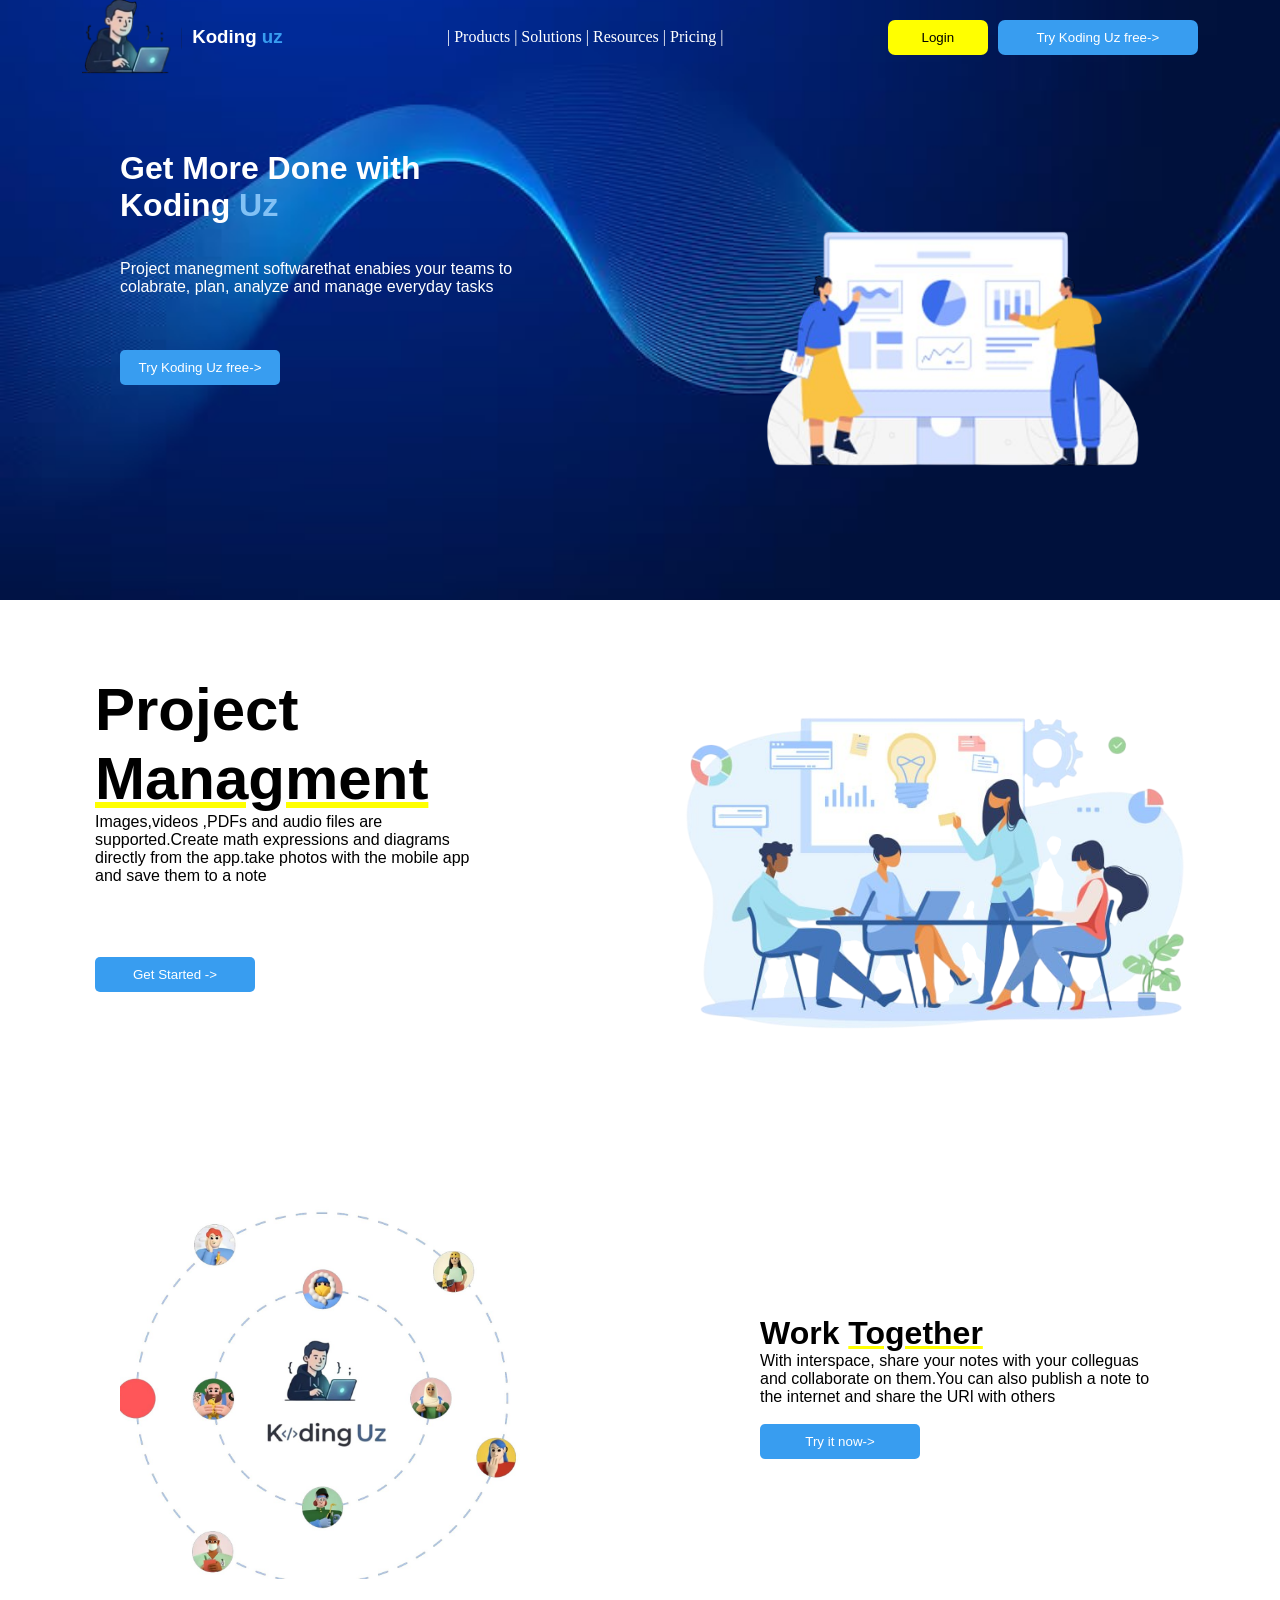
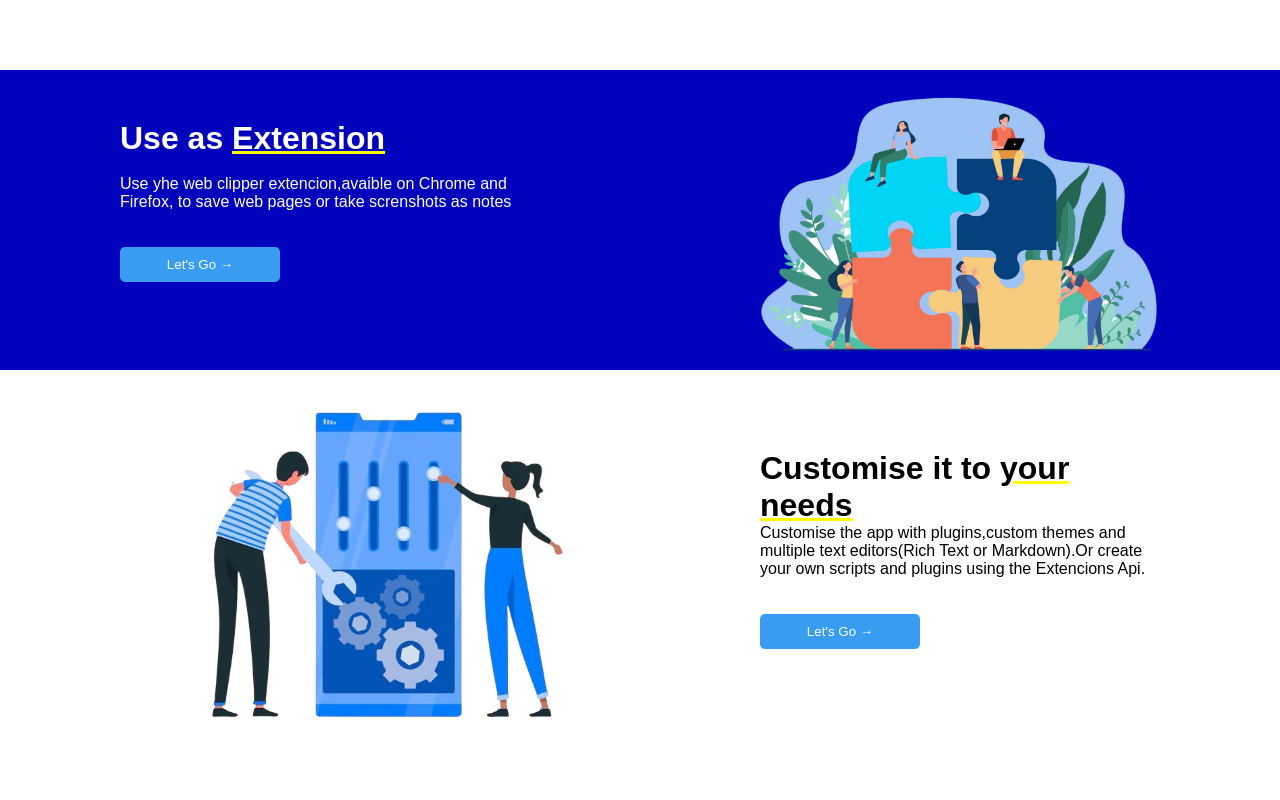
<file: Figma 3/index.html>
<!DOCTYPE html>
<html lang="en">

<head>
    <link rel="stylesheet" href="style.css">
    <title>Koding Uz | Landing page</title>
</head>

<body>

    <div class="box">
        <header>

            <div class="r"> <img src="image-Photoroom.png" alt="">
                <h3>Koding <span style="color: rgb(56, 157, 240);">uz</span> </h3>
            </div>
            <nav>
                <a href="#">| Products |</a>
                <a href="#">Solutions |</a>
                <a href="#">Resources |</a>
                <a href="#">Pricing |</a>
            </nav>
            <div class="r">
                <button style="width: 100px;background-color: yellow;color: black;">Login</button>
                <button onclick="window.open('https://t.me/KodingUzz', '_blank')">Try Koding Uz free-> </button>
            </div>
        </header>




        <main>
            <div class="mainleft">
                <h1>Get More Done with Koding <span style="color: rgb(130, 193, 245);">Uz</span></h1>
                <br><br>
                <p>Project manegment softwarethat enabies your teams to colabrate, plan, analyze and manage everyday
                    tasks</p>
                <br><br><br><button onclick="window.open('https://t.me/KodingUzz', '_blank')">Try Koding Uz
                    free-></button>
            </div>
            <div class="mainright">
                <img src="image-Photoroom (1).png" alt="">
            </div>
        </main>
    </div>
    <div class="main">
        <div class="ml">
            <h1>Project <span style="text-decoration: underline;text-decoration-color: yellow ;">Managment</span></h1>
            <p>Images,videos ,PDFs and audio files are supported.Create math expressions and diagrams directly from the
                app.take photos with the mobile app and save them to a note</p>
            <br><br><br><br> <button onclick="window.location.href='plan.html'">Get Started -></button>
        </div>
        <div class="mr"><img src="image-Photoroom (2).png" alt=""></div>
    </div>


    <div class="mainn">
        <div class="mll"><img src="photo_2026-06-03_12-05-38.jpg" alt=""></div>
        <div class="mrr">
            <h1>Work <span style="text-decoration: underline;text-decoration-color: yellow ;">Together</span></h1>
            <p>With interspace, share your notes with your colleguas and collaborate on them.You can also publish a note
                to the internet and share the URl with others</p>
            <br><button onclick="window.location.href='plan.html'">Try it now-></button>
        </div>
    </div>







    <div class="mn">

        <div class="mel">
            <h1>Use as <span style="text-decoration: underline;text-decoration-color: yellow;">Extension</span></h1>
            <br>
            <p>Use yhe web clipper extencion,avaible on Chrome and Firefox, to save web pages or take screnshots as
                notes</p>
            <br><br><button onclick="window.location.href='plan.html'">Let's Go →</button>
        </div>
        <div class="mer">

            <img src="image-Photoroom (3).png" alt="">
        </div>
    </div>
    <div id="main">
        <div id="mainleft">
            <img src="image-Photoroom (4).png" alt="">
        </div>
        <div id="mainright">
            <h1>Customise it to <span style="text-decoration: underline;text-decoration-color: yellow;">your
                    needs</span></h1>
            <p>Customise the app with plugins,custom themes and multiple text editors(Rich Text or Markdown).Or create
                your own scripts and plugins using the Extencions Api.</p><br><br>
            <button onclick="window.location.href='plan.html'">Let's Go →</button>
        </div>
    </div>

</body>

</html>
</file>
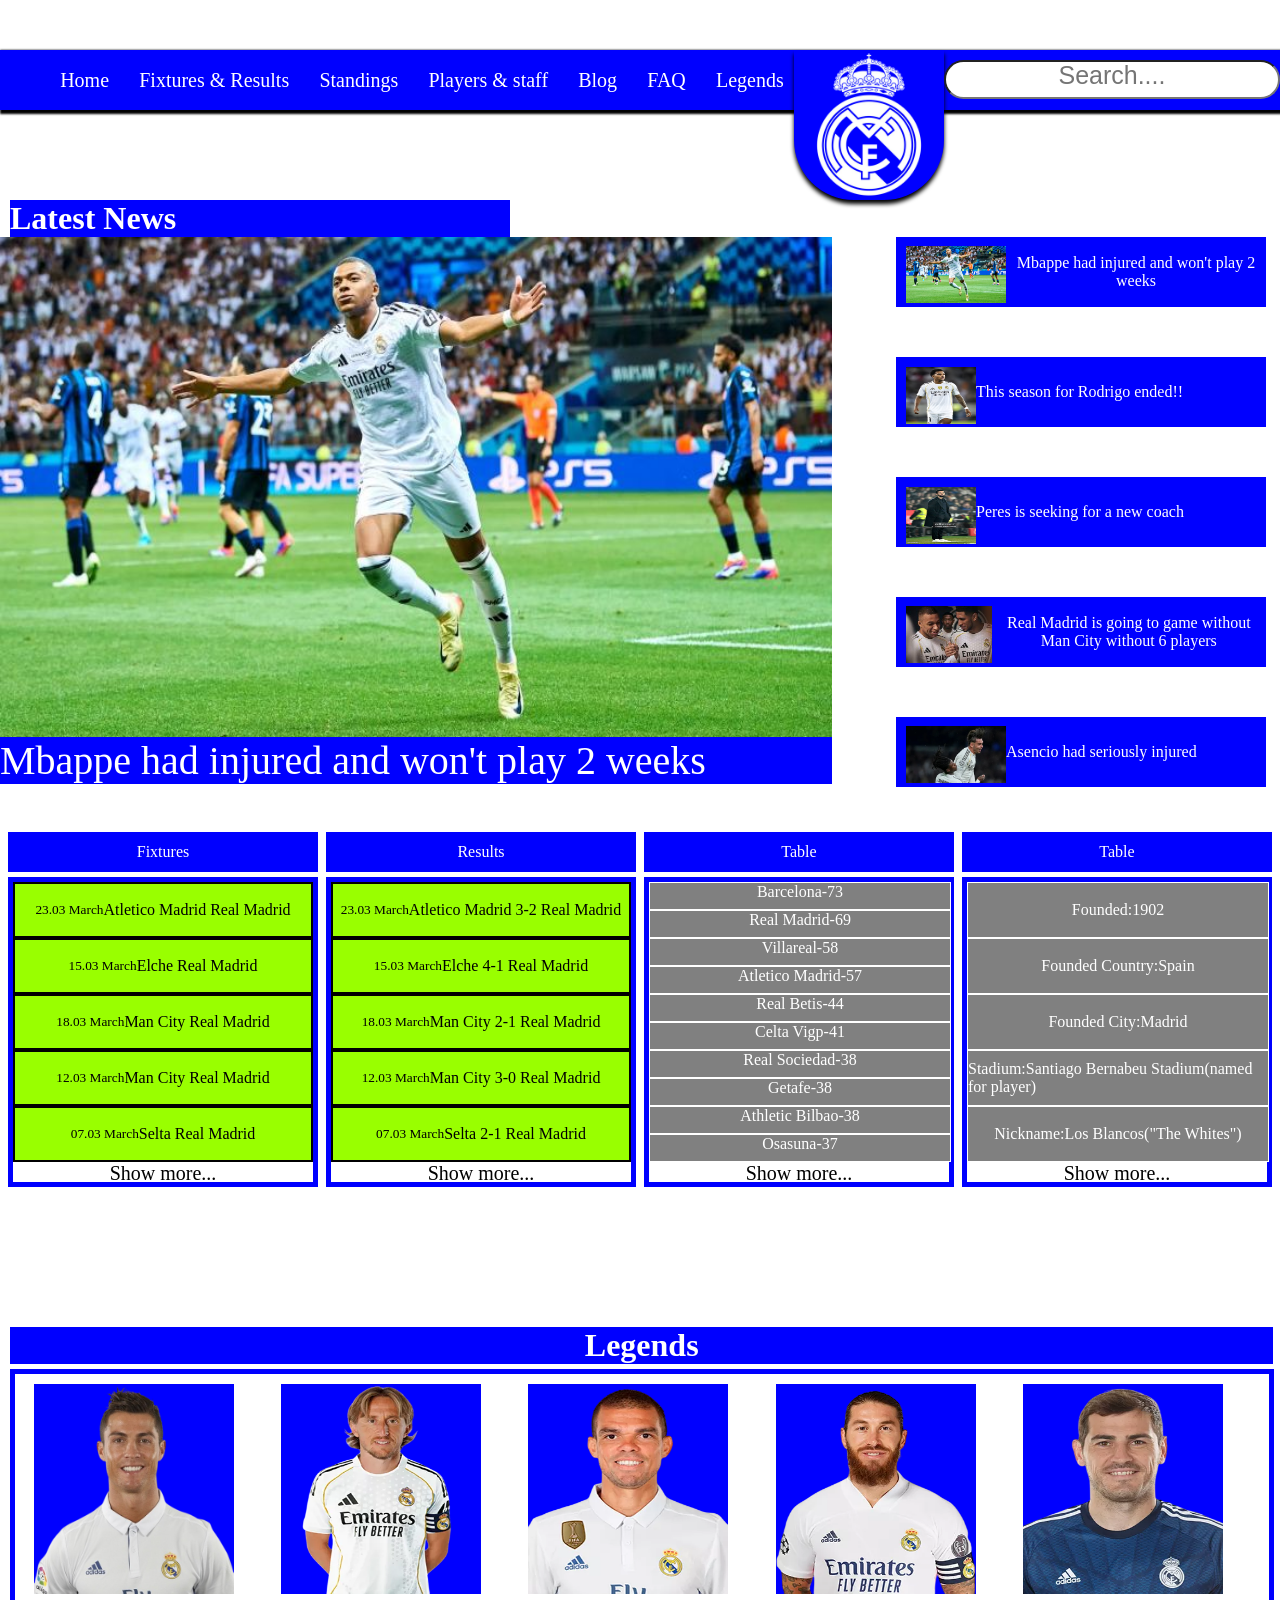
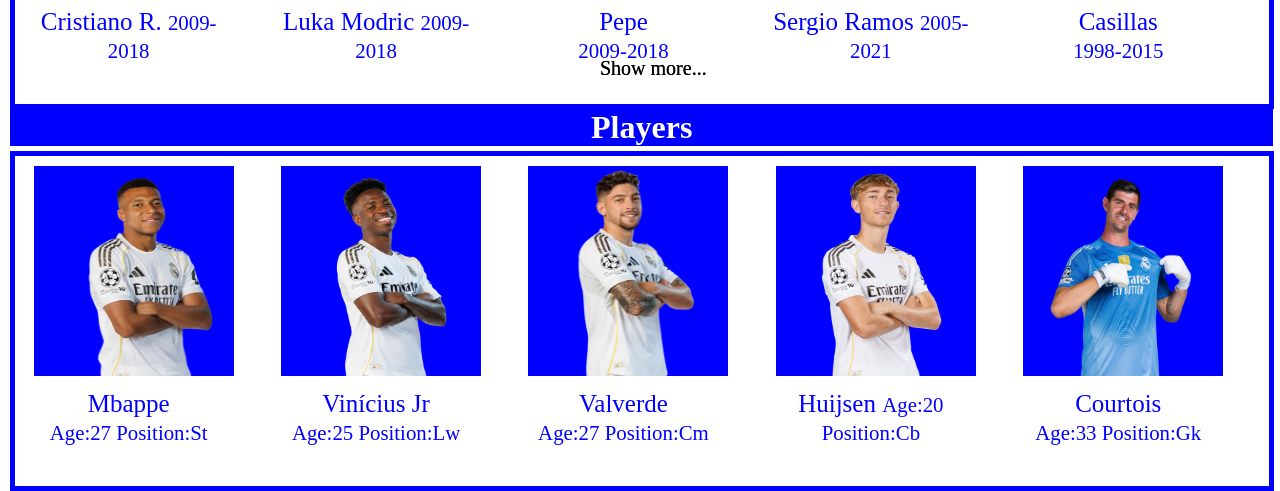
<file: Figma/index.html>
<!DOCTYPE html>
<html lang="en">
<head>
   <link rel="stylesheet" href="style.css">
    <title>Document</title>
</head>
<body>
    
<header>
    <nav>
        <a href="#">Home</a>
        <a href="#">Fixtures & Results</a>
        <a href="#">Standings</a>
        <a href="#">Players & staff</a>
        <a href="#">Blog</a>
        <a href="#">FAQ</a>
        <a href="#">Legends</a>
    </nav>
    <div class="logo"><img src="real-madrid-logo-symbol-blue-and-white-spanish-football-illustration-of-european-countries-football-teams-free-vector-Photoroom.png" alt=""></div>
    <input type="text" placeholder="Search....">
</header>

  <h1 style="color: white; background-color: blue;width: 500px;margin-top:90px ;display: flex;margin-left:10px ;">Latest News</h1>
<main class="container">
    <div class="mainbir">
        <div class="mbape">
            <img src="Mbappe-768x432.jpg">
            <p>Mbappe had injured and won't play 2 weeks</p>
        </div>
    </div>

    <div class="mainikki">
       
        <div class="samakm ">
            <img class="mp w" src="Mbappe-768x432.jpg" alt="">
        <p>Mbappe had injured and won't play 2 weeks</p>
    </div>
                
       <br>  <div class="samakm " style="background-color:blue">
            <img class="mp r " src="images (1)-Picsart-AiImageEnhancer.jpg" alt="">
        <p>This season for Rodrigo ended!! </p>
    </div>

     <br><div class="samakm " style="background-color:blue">
            <img class="mp r  " src="gettyimages-2256299249-612x612.jpg" alt="">
        <p>Peres is seeking for a new coach</p>
    </div>
     <br><div class="samakm" style="background-color:blue">
            <img class="mp w " src="images (2).jpg" alt="">
        <p>Real Madrid is going to game without Man City without 6 players </p>
    </div>
     <br><div class="samakm" style="background-color: blue">
            <img class="mp w  " src="./93cac0aa68a5633a5a4768d70e4fca40.webp" alt="">
        <p>Asencio had seriously injured</p>
    </div>

    
    </div>
</main>












<div class="mainuch">
   
   
    <div class="swlar">
<div class="sw">Fixtures</div>
<div class="sw">Results</div>
<div class="sw">Table</div>
<div class="sw">Table</div>

</div>
  

<div class="swelar">
     <div class="swe v">
        <p class="m"><small>23.03 March </small>Atletico Madrid Real Madrid</p>
        <p class="m"><small>15.03 March </small>Elche Real Madrid</p>
        <p class="m"><small>18.03 March </small>Man City Real Madrid</p>
        <p class="m"><small>12.03 March </small>Man City Real Madrid</p>
        <p class="m"><small>07.03 March </small>Selta Real Madrid</p>
        <a href="">Show more...</a>
     </div>
    <div class="swe"><p class="m"><small>23.03 March </small>Atletico Madrid 3-2 Real Madrid</p>
        <p class="m"><small>15.03 March </small>Elche 4-1 Real Madrid</p>
        <p class="m"><small>18.03 March </small>Man City 2-1 Real Madrid</p>
        <p class="m"><small>12.03 March </small>Man City 3-0 Real Madrid</p>
        <p class="m"><small>07.03 March </small>Selta 2-1 Real Madrid</p>
        <a href="">Show more...</a>
    </div>
    <div class="swe">
        <div class="x">
    <p>Barcelona-73</p>
     <p>Real Madrid-69</p>
     <p>Villareal-58</p>
       <p>Atletico Madrid-57</p>
      <p>Real Betis-44</p>
        <p>Celta Vigp-41</p>
      <p>Real Sociedad-38</p>
        <p>Getafe-38</p>
        <p>Athletic Bilbao-38</p>
       <p>Osasuna-37</p></div>
       <a href="">Show more...</a>
    </div>
    <div class="swe">
        <div class="f">
        <p>Founded:1902</p>
        <p>Founded Country:Spain</p>
        <p>Founded City:Madrid</p>
        <p>Stadium:Santiago Bernabeu Stadium(named for player)</p>
        <p>Nickname:Los Blancos("The Whites")</p>
        <a href="">Show more...</a>
        </div>
    </div>
</div>
</div>
<div class="usti"><h1>Legends</h1></div>
<div class="C">
<div class="maintort">
    <div class="l"><img src="3527523_cristiano_ronaldo_20240528093324-Photoroom.png" alt="">
    <p>Cristiano R.
        <small>2009-2018</small>
    </p>
</div>
    <div class="l"><img src="modrich-Photoroom.png" alt=""><p>Luka Modric
        <small>2009-2018</small>
    </p>
</div>
    <div class="l"><img src="pepe-Photoroom.png" alt=""><p>Pepe <br>
        <small>2009-2018</small>
    </p>
    
</div>
    <div class="l"><img src="ramos-Photoroom.png" alt=""><p>Sergio Ramos
        <small>2005-2021</small>
    </p></div>
    <div class="l"> <img src="casillas-Photoroom.png" alt=""><p>Casillas <br>
        <small>1998-2015</small>
    </p>
</div>
<small><a href="" class="s">Show more...</a></small>
</div>
<div class="usti"><h1>Players</h1></div>
<div class="maintort">
    <div class="l"><img src="mbappe-Photoroom.png" alt="">
    <p>Mbappe <br>
        <small>Age:27 Position:St</small>
    </p>
</div>
    <div class="l"><img src="VINICIUS_550x650_SinParche-Photoroom.png" alt=""><p>Vinícius Jr <br>
        <small>Age:25 Position:Lw</small>
    </p>
</div>
    <div class="l"><img src="valverde-Photoroom.png" alt=""><p>Valverde<br>
        <small>Age:27 Position:Cm</small>
    </p>
</div>
    <div class="l"><img src="huijsen-Photoroom.png" alt=""><p>Huijsen
        <small>Age:20 Position:Cb</small>
    </p></div>
    <div class="l"> <img src="courtois-Photoroom.png" alt=""><p>Courtois<br>
        <small>Age:33 Position:Gk</small>
    </p>
</div>
<small><a href="">Show more...</a></small>
</div>
</div>
</body>
</html>
</file>
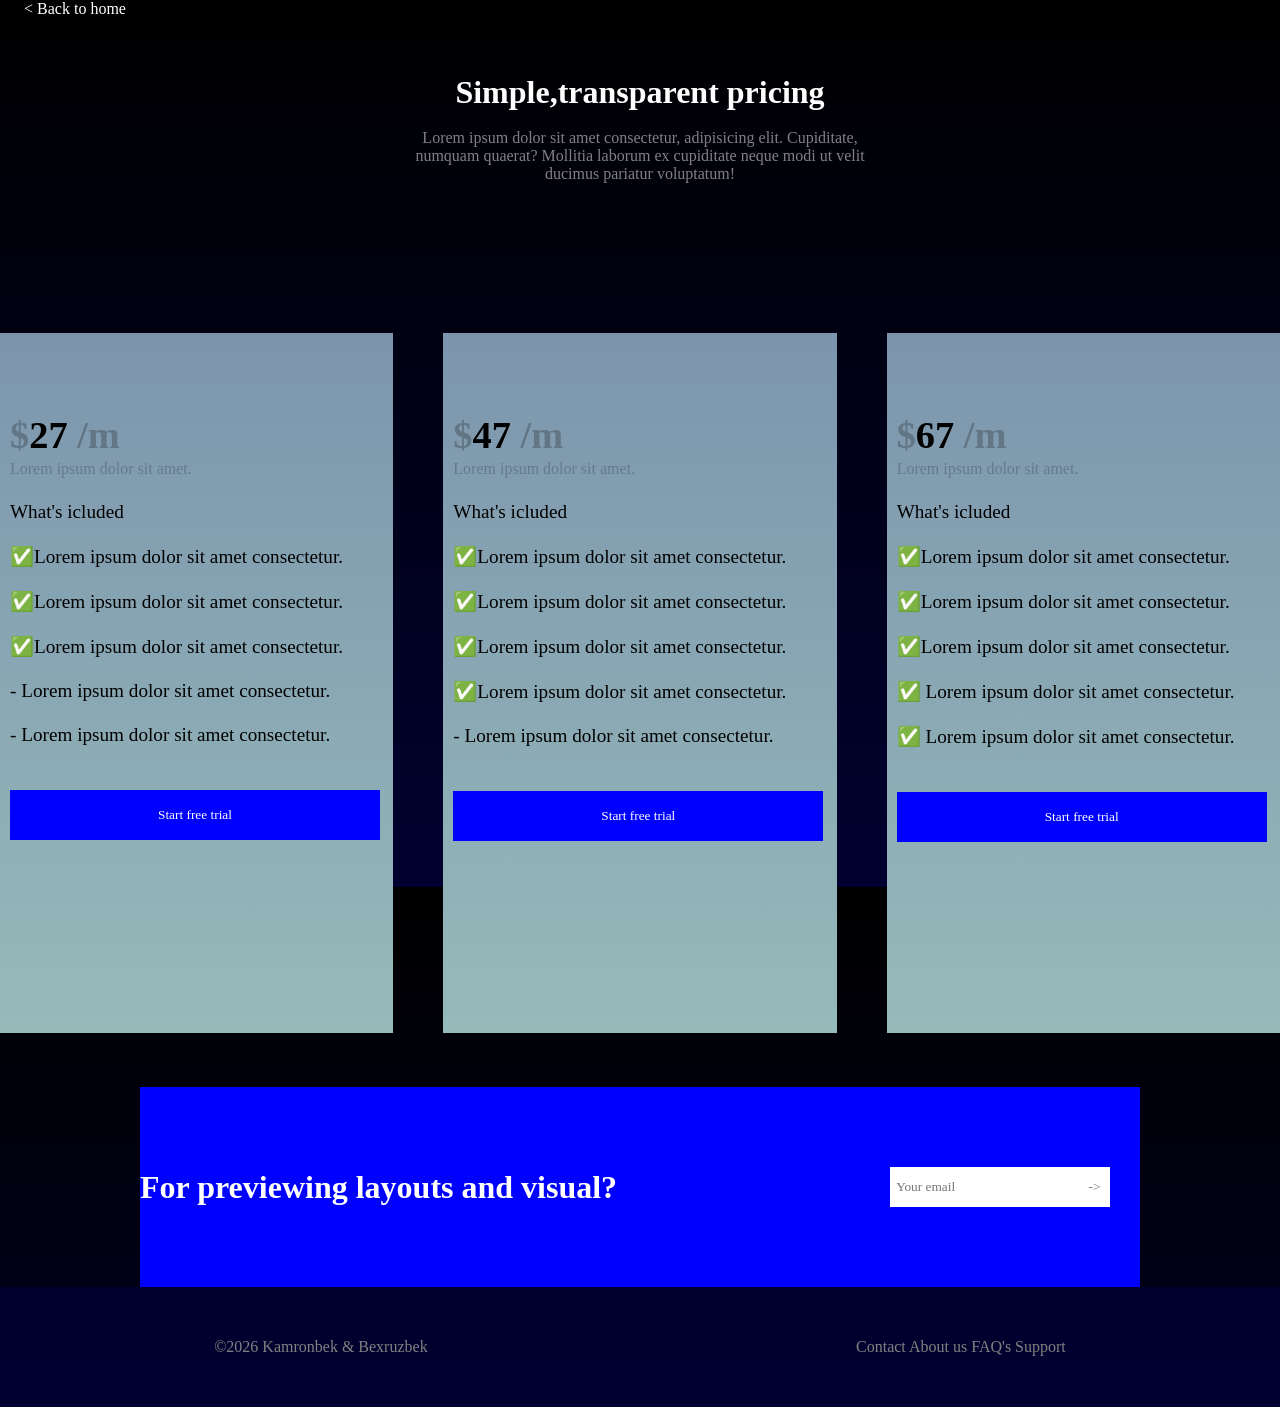
<file: Figma 2/plan.html>
<!DOCTYPE html>
<html lang="en">
<head>
   <link rel="stylesheet" href="plan.css">
    <title>Figma Project</title>
</head>
<body>

 <header><a class="s" href="index.html">  < Back to home </a></header> 

  <br><br><br> <div class="simple"> <h1>Simple,transparent pricing</h1>
   <br> <p>Lorem ipsum dolor sit amet consectetur, adipisicing elit. Cupiditate, numquam quaerat? Mollitia laborum ex cupiditate neque modi ut velit ducimus pariatur voluptatum!</p></div>
   <div class="boxlar">


      <div class="box">
         <div class="boxx">
      <h1><span>$</span>27 <span>/m</span></h1>
      <small style="color: rgba(0, 0, 0, 0.214);">Lorem ipsum dolor sit amet.</small>
      <br><br><p>What's icluded</p>
      <br>✅Lorem ipsum dolor sit amet consectetur.
     <br><br>✅Lorem ipsum dolor sit amet consectetur.
      <br><br>✅Lorem ipsum dolor sit amet consectetur.
      <br><br>- Lorem ipsum dolor sit amet consectetur.
    <br>  <br>- Lorem ipsum dolor sit amet consectetur.
      <br><br><br><button>Start free trial</button></div></div>


        <div class="box">
         <div class="boxx">
      <h1><span>$</span>47 <span>/m</span></h1>
      <small style="color: rgba(0, 0, 0, 0.214);">Lorem ipsum dolor sit amet.</small>
      <br><br><p>What's icluded</p>
      <br>✅Lorem ipsum dolor sit amet consectetur.
     <br><br>✅Lorem ipsum dolor sit amet consectetur.
      <br><br>✅Lorem ipsum dolor sit amet consectetur.
      <br><br> ✅Lorem ipsum dolor sit amet consectetur.
    <br>  <br>- Lorem ipsum dolor sit amet consectetur.
      <br><br><br><button>Start free trial</button></div></div>

        <div class="box">
         <div class="boxx">
      <h1><span>$</span>67 <span>/m</span></h1>
      <small style="color: rgba(0, 0, 0, 0.214);">Lorem ipsum dolor sit amet.</small>
      <br><br><p>What's icluded</p>
      <br>✅Lorem ipsum dolor sit amet consectetur.
     <br><br>✅Lorem ipsum dolor sit amet consectetur.
      <br><br>✅Lorem ipsum dolor sit amet consectetur.
      <br><br>✅ Lorem ipsum dolor sit amet consectetur.
    <br>  <br>✅ Lorem ipsum dolor sit amet consectetur.
      <br><br><br><button>Start free trial</button></div></div>
   </div>


<br><br><br><div class="pree">
   <div class="pre">
      <h1>For previewing layouts and visual? </h1>
      <input type="text" placeholder="  Your email                                        ->">
   </div></div>




<footer>
<p>©2026 Kamronbek & Bexruzbek</p>
<nav>
   <a href="#">Contact</a>
   <a href="#">About us</a>
   <a href="#">FAQ's</a>
   <a href="#">Support</a>
</nav>
</footer>


</body>
</html>
</file>
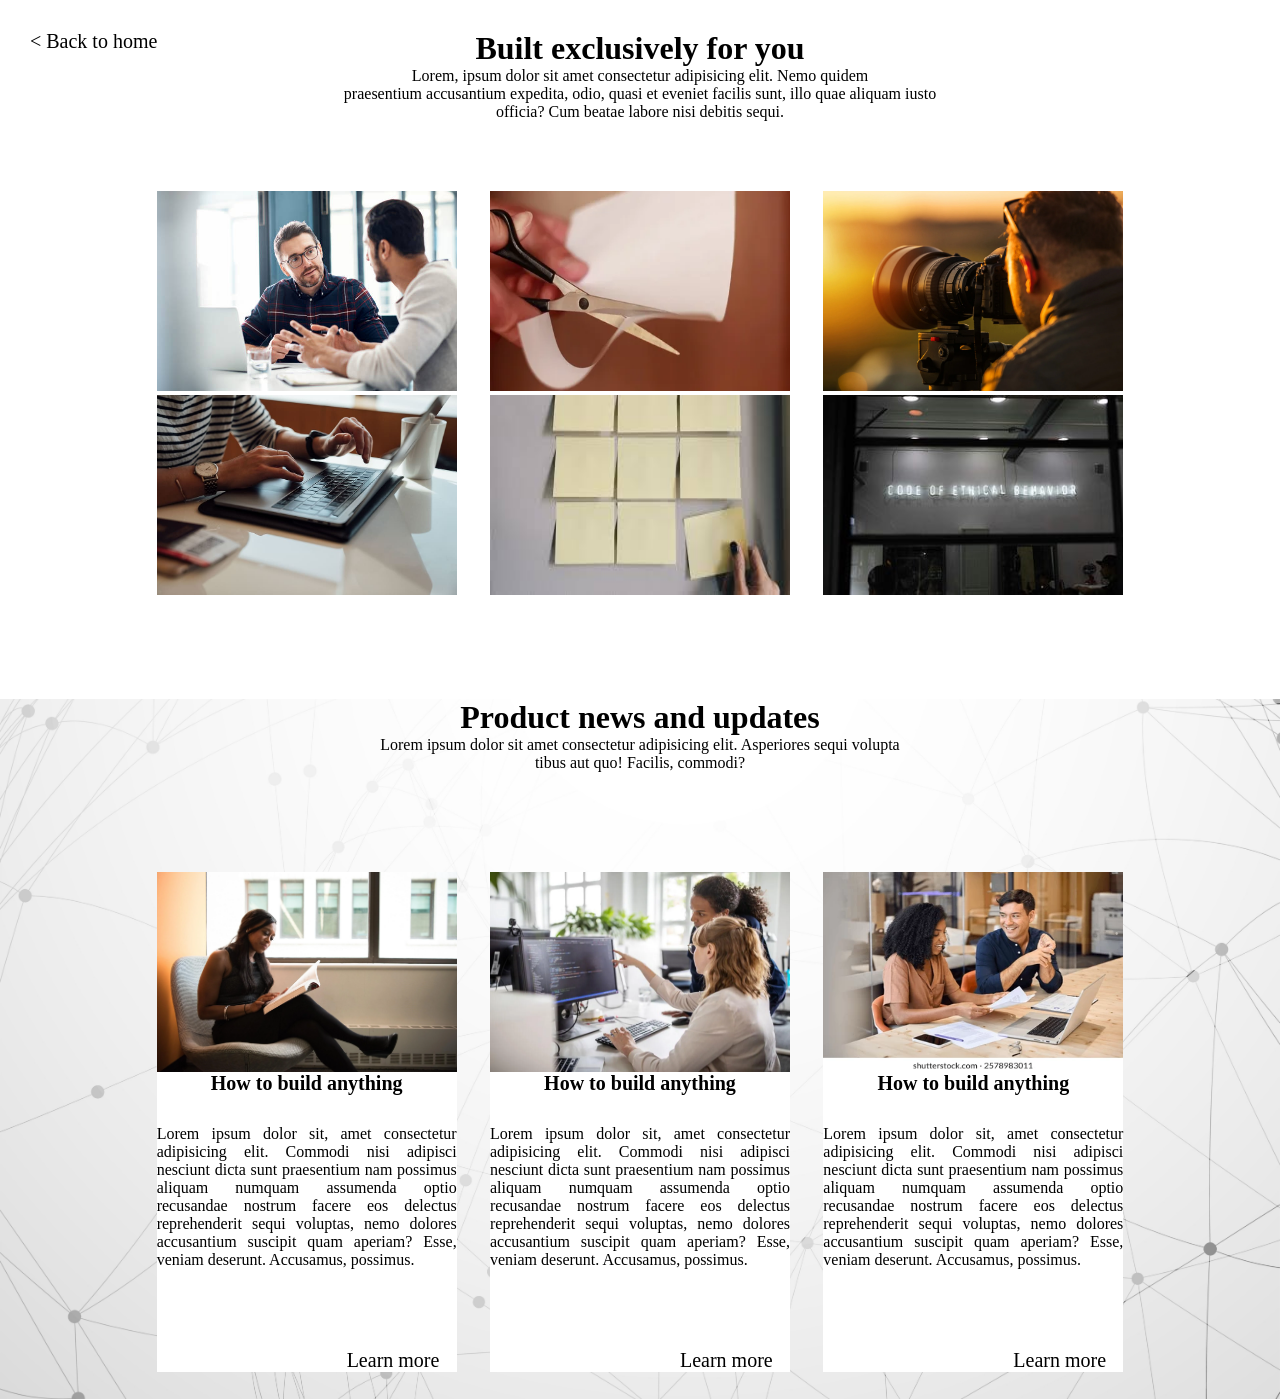
<file: Figma 2/secondry.html>
<!DOCTYPE html>
<html lang="en">
<head>
    <link rel="stylesheet" href="secondry.css">
    <title>Figma Project</title>
</head>
<body>
    <main><header><a href="index.html" class="p">< Back to home</a></header>
        <div class="bir"><h1>Built exclusively for you</h1>
    <p>Lorem, ipsum dolor sit amet consectetur adipisicing elit. Nemo quidem <br> praesentium accusantium expedita, odio, quasi et eveniet facilis sunt, illo quae aliquam iusto <br> officia? Cum beatae labore nisi debitis sequi.</p></div>
    <div class="ikki">
        <div class="c">
        <div class="box"><img src="s.jpg" alt=""></div>
        <div class="box"><img src="se.webp" alt=""></div>
        <div class="box"><img src="sec.webp" alt=""></div>
        </div>
        <div class="c">
        <div class="box"><img src="seco.jpg" alt=""></div>
        <div class="box"><img src="secon.jpg" alt=""></div>
        <div class="box"><img src="second.jpg" alt=""></div>
        </div>
    </div> 
    <div class="uch">
        <div class="xat">
    <h1>Product news and updates</h1>
    <P>Lorem ipsum dolor sit amet consectetur adipisicing elit. Asperiores sequi volupta <br> tibus aut quo! Facilis, commodi?</P> 
    </div>
    <div class="b">
        <div class="t"><img src="w.webp" alt="">
        <h1>How to build anything</h1>
        <p>Lorem ipsum dolor sit, amet consectetur adipisicing elit. Commodi nisi adipisci nesciunt dicta sunt praesentium nam possimus aliquam numquam assumenda optio recusandae nostrum facere eos delectus reprehenderit sequi voluptas, nemo dolores accusantium suscipit quam aperiam? Esse, veniam deserunt. Accusamus, possimus.</p>
       <a href="" class="l">Learn more</a>
        </div>
        <div class="t"><img src="working.webp" alt="">
        <h1>How to build anything</h1>
        <p>Lorem ipsum dolor sit, amet consectetur adipisicing elit. Commodi nisi adipisci nesciunt dicta sunt praesentium nam possimus aliquam numquam assumenda optio recusandae nostrum facere eos delectus reprehenderit sequi voluptas, nemo dolores accusantium suscipit quam aperiam? Esse, veniam deserunt. Accusamus, possimus.</p>
       <a href="" class="l">Learn more</a>
        </div>
        <div class="t"><img src="two.webp" alt="">
        <h1>How to build anything</h1>
        <p>Lorem ipsum dolor sit, amet consectetur adipisicing elit. Commodi nisi adipisci nesciunt dicta sunt praesentium nam possimus aliquam numquam assumenda optio recusandae nostrum facere eos delectus reprehenderit sequi voluptas, nemo dolores accusantium suscipit quam aperiam? Esse, veniam deserunt. Accusamus, possimus.</p>
       <a href="" class="l">Learn more</a>
        </div>
    </div>
    </div>
     </main>
</body>
</html>
</file>
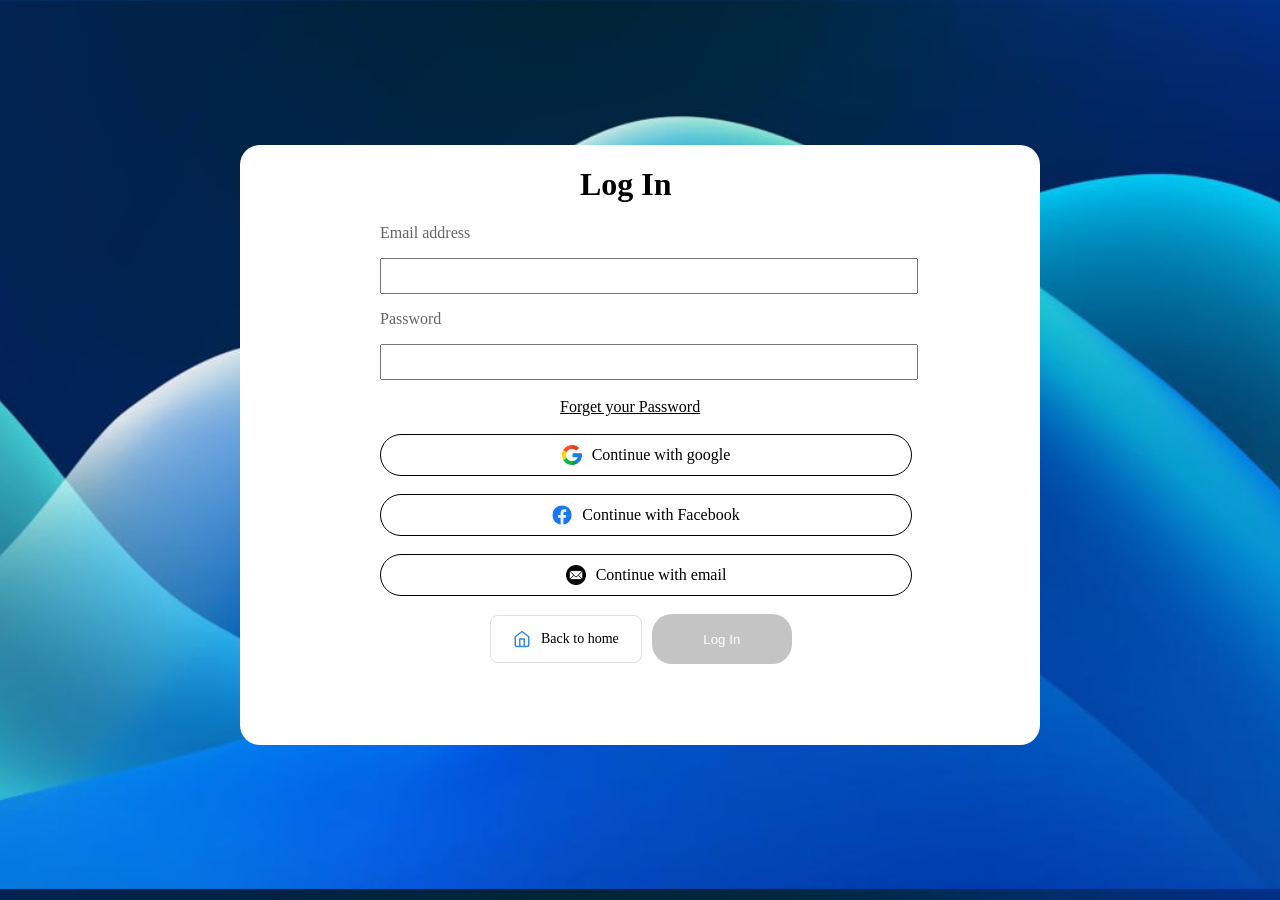
<file: Figma 2/signup.html>
<!DOCTYPE html>
<html lang="en">
    <div class="box">
<head>
    <link rel="stylesheet" href="signup.css">
    <title>Sign Up</title>
</head>
<body>

  
       <div class="boxx">

</a>
        <h1 style="margin-left: 200px;">Log In</h1>

        <p>Email address</p>
        <input type="text">
        <p>Password</p>
        <input type="text" name="" id="">
        <br><br><a href="#">Forget your Password</a>
        <br><br><div class="google"><img src="google.png" alt="">Continue with google</div>
        <br><div class="google"><img src="communication.png" alt="">Continue with Facebook</div>
        <br><div class="google"><img src="email.png" alt="">Continue with email</div>

   
   <br><div class="goo">
           
  <a href="/" class="btn-home" style="margin-left: 30px; margin-top: 1px;">
  <svg xmlns="http://www.w3.org/2000/svg" width="18" height="18" viewBox="0 0 24 24"
    fill="none" stroke="currentColor" stroke-width="2" stroke-linecap="round"
    stroke-linejoin="round" class="btn-home__icon" aria-hidden="true">
    <path d="M3 9l9-7 9 7v11a2 2 0 0 1-2 2H5a2 2 0 0 1-2-2z"/>
    <polyline points="9 22 9 12 15 12 15 22"/>
  </svg>
  Back to home
</a><button>Log In</button></div>
   
   </div>
    </div>
</body>
</html>
</file>
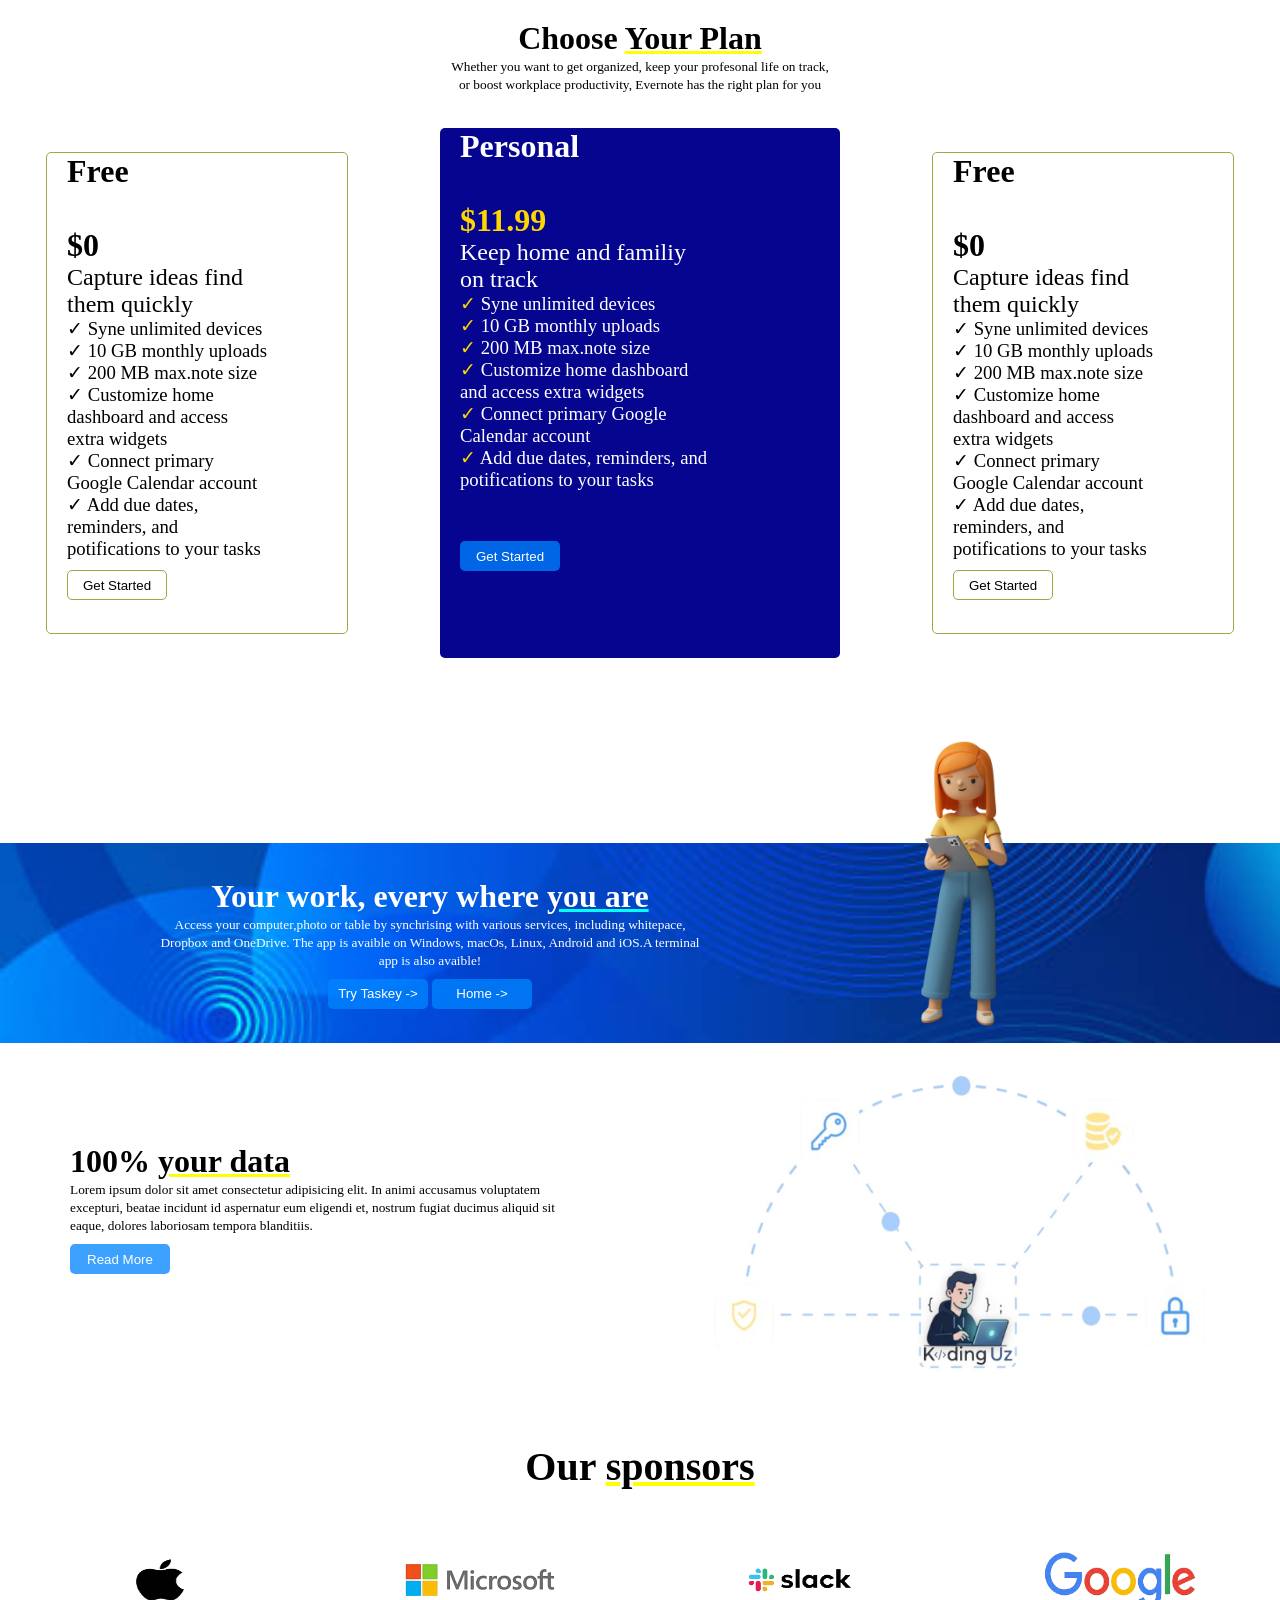
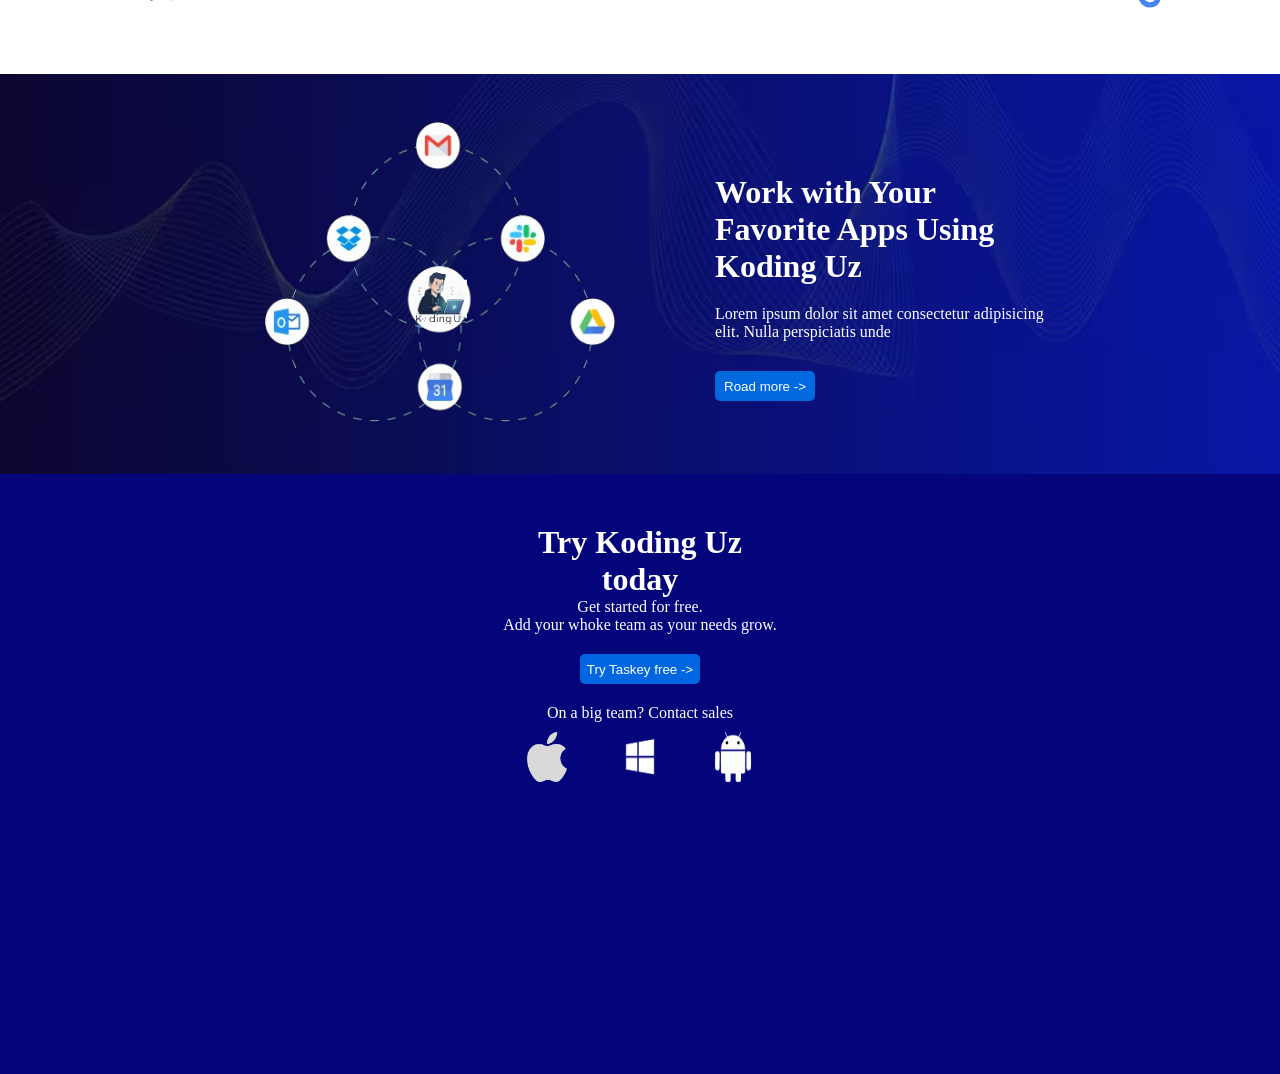
<file: Figma 3/plan.html>
<!DOCTYPE html>
<html lang="en">

<head>
    <link rel="stylesheet" href="plan.css">
    <title>Koding Uz | Plan page</title>
</head>

<body>
    <header>
        <div class="q">
            <h1>Choose <span>Your Plan</span></h1>
            <small>Whether you want to get organized, keep your profesonal life on track, or boost workplace
                productivity, Evernote has the right plan for you</small>
        </div>
    </header>
    <div class="c">
        <div class="b">
            <div class="xat">
                <h1>Free <br> <br>
                    <span>$0</span>
                </h1>
                <h2>Capture ideas find them quickly</h2>
                <h3>✓ Syne unlimited devices</h3>
                <h3>✓ 10 GB monthly uploads</h3>
                <h3>✓ 200 MB max.note size</h3>
                <h3>✓ Customize home dashboard and access extra widgets</h3>
                <h3>✓ Connect primary Google Calendar account</h3>
                <h3>✓ Add due dates, reminders, and potifications to your tasks</h3>
                <button>Get Started</button>
            </div>
        </div>
        <div class="b n">
            <div class="xat">
                <h1>Personal <br> <br>
                    <span>$11.99</span>
                </h1>
                <h2>Keep home and familiy on track</h2>
                <h3><span>✓ </span>Syne unlimited devices</h3>
                <h3><span>✓ </span>10 GB monthly uploads</h3>
                <h3><span>✓ </span>200 MB max.note size</h3>
                <h3><span>✓ </span>Customize home dashboard and access extra widgets</h3>
                <h3><span>✓ </span>Connect primary Google Calendar account</h3>
                <h3><span>✓ </span>Add due dates, reminders, and potifications to your tasks</h3>
                <button>Get Started</button>
            </div>
        </div>
        <div class="b">
            <div class="xat">
                <h1>Free <br> <br>
                    <span>$0</span>
                </h1>
                <h2>Capture ideas find them quickly</h2>
                <h3>✓ Syne unlimited devices</h3>
                <h3>✓ 10 GB monthly uploads</h3>
                <h3>✓ 200 MB max.note size</h3>
                <h3>✓ Customize home dashboard and access extra widgets</h3>
                <h3>✓ Connect primary Google Calendar account</h3>
                <h3>✓ Add due dates, reminders, and potifications to your tasks</h3>
                <button>Get Started</button>
            </div>
        </div>
    </div>
    <main>
        <div class="x">
            <h1>Your work, every where <span> you are</span></h1>
            <small>Access your computer,photo or table by synchrising with various services, including whitepace,
                Dropbox and OneDrive. The app is avaible on Windows, macOs, Linux, Android and iOS.A terminal app is
                also avaible!</small> <br>
            <button>Try Taskey -></button>
            <button onclick="window.location.href='index.html'">Home -></button>
        </div>
        <div class="l"><img src="image-Photoroom (5).png" alt=""></div>
    </main>
    <div class="t">
        <div class="w">
            <h1>100% <span>your data</span></h1>
            <small>Lorem ipsum dolor sit amet consectetur adipisicing elit. In animi accusamus voluptatem excepturi,
                beatae incidunt id aspernatur eum eligendi et, nostrum fugiat ducimus aliquid sit eaque, dolores
                laboriosam tempora blanditiis.</small> <br>
            <button>Read More</button>
        </div>
        <div class="w"><img src="image-Photoroom (6).png" alt=""></div>
    </div>
    <div class="h">
        <h1>Our <span>sponsors</span></h1>
    </div>
    <div class="g">
        <div class="i">
            <img src="image-Photoroom(10).png" alt="">
        </div>
        <div class="i d"><img src="image-Photoroom (7).png" alt=""></div>
        <div class="i"><img src="image-Photoroom (8).png" alt=""></div>
        <div class="i"><img src="image-Photoroom (9).png" alt=""></div>
    </div>
    <div class="p">
        <div class="j">
            <img src="fon.png" alt="">
        </div>
        <div class="j z"><h1>Work with Your <br> Favorite Apps Using Koding Uz</h1>
        <p>Lorem ipsum dolor sit amet consectetur adipisicing elit. Nulla perspiciatis unde</p>
        <button>Road more -></button>
        </div>
    </div>
    <div class="man">
        <div class="mann">
            <h1>Try Koding Uz today</h1>
            <p>Get started for free. <br> Add your whoke team as your needs grow.</p>
            <button>Try Taskey free -></button>
            <div class="pp"><p>On a big team? Contact sales</p></div>
            <div class="imh">
                <img src="image-Photoroom(11).png" alt="">
                <img src="image-Photoroom (12).png" alt="">
                <img src="image-Photoroom (13).png" alt="">
            </div>
        </div>
    </div>
</body>

</html>
</file>
<file: Figma 3/style.css>
.box {
    background-image: url("photo_2026-06-03_10-39-58.jpg");
    background-repeat: no-repeat;
    background-size: cover;
    background-position: center;
    width: 100%;
    height: 600px;
    color: white;


}

* {
    margin: 0;
    padding: 0;
}

.box img {
    width: 100px;
}

header h3 {
    font-family: 'Franklin Gothic Medium', 'Arial Narrow', Arial, sans-serif;
}

header {
    display: flex;
    justify-content: space-around;
    align-items: center;
}

a {
    text-decoration: none;
    color: white;
}

.r {
    display: flex;
    align-items: center;
    gap: 10px;
}

header button {
    border: none;
    width: 200px;
    height: 35px;
    background-color: rgb(56, 157, 240);
    color: white;
    border-radius: 7px;
}

.mainleft {
    font-family: 'Segoe UI', Tahoma, Geneva, Verdana, sans-serif;
    width: 400px;
    height: 400px;
}

main {
    display: flex;
    align-items: center;
    justify-content: space-around;
    height: 490px;
    margin-top: 30px;
}

.mainright {
    width: 400px;
}

.mainright img {
    width: 400px;
    height: 300px;
}

.mainleft button {
    border: none;
    width: 160px;
    height: 35px;
    background-color: rgb(56, 157, 240);
    color: white;
    border-radius: 5px;


}

.main {
    display: flex;
    align-items: center;
    justify-content: space-around;
    height: 490px;
    margin-top: 30px;
}

.ml {
    font-family: 'Segoe UI', Tahoma, Geneva, Verdana, sans-serif;
    width: 400px;
    height: 400px;
}

.ml h1 {
    font-size: 60px;
}

.mr img {
    width: 500px;
}

.ml button {
    border: none;
    width: 160px;
    height: 35px;
    background-color: rgb(56, 157, 240);
    color: white;
    border-radius: 5px;

}

.mainn {
    display: flex;
    align-items: center;
    justify-content: space-around;
    height: 490px;
    margin-top: 30px;
}

.mll img {
    width: 400px;
}

.mrr {
    font-family: 'Segoe UI', Tahoma, Geneva, Verdana, sans-serif;
    width: 400px;
    height: 400px;
    margin-top: 240px;
}

.mrr button {
    border: none;
    width: 160px;
    height: 35px;
    background-color: rgb(56, 157, 240);
    color: white;
    border-radius: 5px;
}

.mer img {
    width: 400px;
    height: 270px;
}

.mn {
    display: flex;
    align-items: center;
    justify-content: space-around;
    height: 490px;
    margin-top: 30px;
}

.mel button {
    border: none;
    width: 160px;
    height: 35px;
    background-color: rgb(56, 157, 240);
    color: white;
    border-radius: 5px;
}

.mn {

    display: flex;
    align-items: center;
    justify-content: space-around;
    height: 300px;
    margin-top: 30px;
    background-color: rgb(2, 2, 188);
}

.mel {
    font-family: 'Segoe UI', Tahoma, Geneva, Verdana, sans-serif;
    width: 400px;
    height: 200px;
    color: white;


}

.mer {
    width: 400px;
    height: 300px;
    display: flex;
    align-items: center;
}

#main {
    display: flex;
    align-items: center;
    justify-content: space-around;
    height: 300px;
    margin-top: 30px;
}

#mainleft {
    width: 400px;
    height: 300px;
    display: flex;
    align-items: center;
}

#mainright {
    font-family: 'Segoe UI', Tahoma, Geneva, Verdana, sans-serif;
    width: 400px;
    height: 200px;
    color: black;
}

#mainleft img {
    width: 500px;
    height: 500px;
}

#mainright button {
    width: 160px;
    height: 35px;
    background-color: rgb(56, 157, 240);
    color: white;
    border-radius: 5px;
    border: none;
}

button {

    transition: transform 0.5s
}

button:hover {
    background: linear-gradient(135deg, #486eaa8a, #10b2c1);
    border: none;
    font-size: 14px;
    font-weight: 200;
    transform: scale(1.1);
}

button:active {
    transform: scaleX(1.08);
    filter: brightness(1.5);
}
</file>
<file: Figma/style.css>
header
{
width: 100%;
height: 60px;
background-color: blue;
display: flex;
margin-top: 50px;
box-shadow: 2px 2px 2px 2px;
display: flex;

}
*
{
    margin: 0;
    padding: 0;
}
a
{
    text-decoration: none;
    font-size: 20px;
    color: white;
}
nav
{
    display: flex;
    gap: 20px;
    justify-content: space-evenly;
    align-items: center;
    margin-left: 50px;
    width: 70%;
}
.logo
{
    background-color: blue;
    height: 150px;
    width: 150px;
    border-bottom-left-radius: 60px;
    border-bottom-right-radius: 60px;
    box-shadow: 0px 4px 4px ;
    display: flex;
}
img
{
    width: 150px;
    height: 150px;
}
input
{
    height: 35px;
    display: flex;
    width: 400px;
    border-radius: 50px;
    margin-top: 10px;
}
input::placeholder
{
    font-size: 25px;
    text-align: center; 
}
main
{
    display: flex;
}
.mbape {
    display: flex;
    flex-direction: column;  
    width: 900px;
}

.mbape img {
    width: 100%;
    height: 500px;
    display: flex;
}

.mbape p {
    text-align: left;
    font-size: 40px;
    background-color: blue;
    color: white;
}

.hat
{
    display: flex;
    margin-top: 500px;
    margin-left: 0;
}
.Mbappe
{
    height: 600px;
}

body {
    margin: 0;
}

.container {
    display: flex;
    align-items: flex-start;
    justify-content: space-between;
     flex-wrap: wrap;
}


.mainbir {
    width: 65%;
      display: flex;
    flex-wrap: wrap;
}

.mainikki {
    width: 30%;
    height: 590px;
    flex-direction: column;
    display: flex;
    gap: 16px;

}

.q
{
    background-color: rgba(9, 91, 232, 0.193);

}
.mp
{height: 57px ;
width: 80px;
margin-left: 0px;
margin-top: 1px;
float: left;}

p
{
    color: white;
}
.samakm
{
    width: 370px;
    height: 70px;
    background-color: blue;
    text-align: center;
    align-items: center;
    display: flex;
}
.w
{
    width: 100px;
    display: flex;
    margin-top: 5px ;
    margin-left: 10px;
    
}
.r
{
    width: 70px;
    margin-left: 10px;
    margin-top: 6px;

} 
.mainuch
{
    width: 100%;
    height: 500px;
      
}
.swe
{
   
    width: 300px;
    height: 300px;
      border: 5px solid blue;
}
.swelar
{
     display: flex;
    justify-content: space-evenly;
    align-items: center;
}
.swlar
{
     display: flex;
    justify-content: space-evenly;
    align-items: center;
     color: white;
     height: 50px;
}
.sw
{
        width: 310px;
background-color: blue;
     height: 40px;
    justify-content: center;
    align-items: center;
     display: flex;
}
.m{
    display: flex;
    align-items: center;
    justify-content: center;
    background-color: rgb(153, 255, 0);
    height: 52px;
    color: black;
    border: 2px solid black;
}
.swe a{
    
    color: black;
    display: flex;
    justify-content: center;
}
.x p{
    height: 26px;
    width: 100%;
    justify-content: center;
    display: flex;
    background-color:gray;
    border: 1px solid rgb(255, 255, 255);
}
.f p{
    align-items: center;
    height: 54px;
    width: 100%;
    justify-content: center;
    display: flex;
    background-color:gray;
    border: 1px solid rgb(255, 255, 255);
}
.maintort{
    display: flex;
    justify-content: space-around;
    gap: 10px;
    margin-top: 5px;
    margin-left: 10px;
    width: 98%;
    height:330px;
    border: 5px solid blue;
}
.usti h1{
    background-color: blue;
    color: white;
    text-align: center;
}
.l img{
    background-color: blue;
    margin: 10px;
    height: 210px;
    width: 200px;
}
.usti{
    margin-left: 10px;
    width: 98.7%;
}
.l p{
    text-align: center;
    font-size: 25px;
    width: 210px;
    color: blue;
}
.s{

    color: black;
}
.C{
    display:flex;
    flex-wrap: wrap;
}
small a{
    color: black;
    position: absolute;
    bottom: -780px;
    text-align: center;
    left: 600px;
}
</file>
<file: Figma 2/plan.css>
body {
    height: 98.5vh;
    background: linear-gradient(to bottom, #000000, #010130);
}
*
{
        margin: 0;
padding: 0;
font-family: Georgia, 'Times New Roman', Times, serif;
}
.simple
{
    color: white;
    margin: 0 auto;
    text-align: center;
    width: 500px;
    margin-top: 20px;
}
.simple p
{
opacity: 0.5;
}             
.s
{
    color: white;
    position: fixed;
    width: 150px;
    text-align: center;
    height: 20px;
    text-decoration: none;
}
.boxlar
{
    display: flex;
    justify-content: center;
    align-items: center;
    gap: 50px;
    margin-top: 150px;

}
.box
{
width: 400px;
height: 700px;

color: black;

gap: 10px;
background: linear-gradient(to bottom,#7c95ad , rgb(150, 186, 186) );
}
.box button
{
width: 370px;
height: 50px;
background-color: blue;
border: none;
color: white;
}
span
{
    color: rgba(10, 10, 10, 0.247);
}
.boxx
{
    margin-top: 80px;
    margin-left: 10px;
    font-size: larger;
}
.pre
{
    background-color: blue;
    color: white;
    width: 1000px;
    justify-content: space-between;
    display: flex;
    height: 200px;
    align-items: center;
}
.pre input
{
    height:40px ;
    margin-right: 30px;
    border: none;
    width: 220px;
}
.pree
{
    display: flex;
    align-items: center;
    justify-content: center;
}
footer{
    width: 100%;
    height: 120px;
    display: flex;
    color: gray;
    align-items: center;
    justify-content: space-around;
    background-color: #010131f0;
}
a{
    text-decoration: none;
    color: gray;
}
</file>
<file: Figma 2/secondry.css>
.bir{
    width: 80%;
    margin: 0 auto;
    text-align: center;
}
.p{
    position: fixed;
    font-size: 20px;
    transition: 1s;
    color: black;
    text-decoration: none;
}
.p:hover{
    align-items: center;
    justify-content: center;
    display: flex;
    color: white;
    border-radius:20px ;
  
    height: 50px;
    width: 150px;
  background-color: blue;
}
.c img{
    width: 300px;
    height: 200px;
}
.ikki{
    margin-top: 70px;
}
.c{
    width: 1000px;
    display: flex;
    justify-content:center;
}
.uch{
    text-align: center;
    margin-top: 100px;
    height: 700px;
    width: 100%;
    background-position: center;
    background-size: cover ;
    background-image: url("SL-011719-17920-65.jpg");
}
.uch img{
    width: 100%;
    height: 100%;
}
*{
    padding: 0 auto;
    margin: 0 auto;
}
header{
    margin-left: 30px;
    margin-top: 30px;
}
.b{
    height: 400px;
    justify-content: center;
    display: flex;
    width: 1000px;
}
.t img{
    height: 200px;
    width: 300px;
}
.t{
    margin-top: 100px;
    flex-direction: column;
    display: flex;
    height: 500px;
    width: 300px;
    text-align: justify;
    background-color: white;
}
.t h1{
    font-size: 20px;
}
.t a{
    margin-left: 190px;
    margin-top: 80px;
    color: black;
    font-size: 20px;
    text-decoration: none;
}
.t p{
    margin-top: 30px;
}
</file>
<file: Figma 2/signup.css>
body
{ background-image: url("b.jpg");
background-position: center;
background-size: cover;
    display: flex;
    align-items: center;
    justify-content: center;
height: 97vh;
}
.box
{
    background-color: white;
    width: 800px;
    height: 600px;
    border-radius: 20px;
    margin: 0 auto;

}
.boxx
{
    margin-top: 20px;
    margin-left: 140px;
    
}
input
{
    width: 530px;
    height: 30px;
}
.boxx p
{
    opacity: 0.6;
}
.boxx a
{
    color: black;
    margin-left: 180px;
}
.p
{
    color: black;
    text-decoration: none;
    display: flex;
    align-items: flex-start;
    margin-top: 10px;
}
.google
{
    display: flex;
    align-items: center;
    justify-content: center;
    width: 530px;
    height: 40px;
    gap: 10px;
    border: 1.9px solid;
    border-radius: 50px;
}
.google img
{
    width: 20px;
    height: 20px;
}
button
{
    width: 140px;
    height: 50px;
    border: none;
    background-color: rgba(128, 128, 128, 0.462);
    color: white;
    border-radius: 20px;
 
}
.goo
{
margin-left:80px;
display:flex;
gap: 10px;
}
.btn-home {
  display: inline-flex;
  align-items: center;
  gap: 10px;
  padding: 14px 22px;
  background: #ffffff;
  border: 0.5px solid #e0e0e0;
  border-radius: 8px;
  font-size: 14px;
  font-weight: 500;
  color: #111111;
  text-decoration: none;
  cursor: pointer;
  position: relative; 
  margin-bottom: 16px;
}

.btn-home::after {
  content: '';
  position: absolute;
  bottom: -1px;
  left: 0;
  right: 0;
  height: 2px;
  background: #378ADD;
  border-radius: 0 0 8px 8px;
  transform: scaleX(0);
  transition: transform 0.25s cubic-bezier(0.4, 0, 0.2, 1);
}

.btn-home:hover::after {
  transform: scaleX(1);
}

.btn-home:hover {
  transform: translateY(-1px);
  border-color: #c0c0c0;
}

.btn-home__icon {
  color: #378ADD;
  transition: transform 0.2s ease;
  flex-shrink: 0;
}

.btn-home:hover .btn-home__icon {
  transform: rotate(-12deg) scale(1.1);
}
</file>
<file: Figma 3/plan.css>
* {
    margin: 0;
    padding: 0;
}

header span{
    text-decoration: underline;
    text-decoration-color: yellow;
}

.q {
    text-align: center;
    width: 390px;
}

header {
    margin-top: 20px;
    display: flex;
    justify-content: center;
}

.b {
    border-radius: 5px;
    width: 300px;
    height: 480px;
    border: 1px solid rgb(165, 165, 67);
}

.n {
    height: 530px;
    width: 400px;
}

.n .xat {
    width: 250px;
}

.n {
    color: white;
    border: none;
    background-color: rgb(5, 5, 144);
}

.n button {
    margin-top: 50px;
    color: white;
    border: none;
   background-color: rgba(0, 132, 255, 0.766);
}

.n span {
    color: gold;
}

.c {
    height: 600px;
    width: 100%;
    display: flex;
    justify-content:space-around;
    align-items: center;
}

.xat h3,
h2 {
    font-weight: initial;
}

.xat {
    width: 200px;
    margin-left: 20px;
}

button {
    margin-top: 10px;
    border-radius: 5px;
    width: 100px;
    height: 30px;
    background-color: white;
    border: 1px solid rgb(165, 165, 67);
}

main {
    background-image: url("backround.jpg");
    background-repeat: no-repeat;
    background-size: cover;
    background-position: center;
    align-items: center;
    color: white;
    height: 200px;
    display: flex;
    justify-content: center;
    gap: 100px;
    margin-top: 150px;
}

.x {
    text-align: center;
    width: 550px;
}

.x span {
    text-decoration: underline;
    text-decoration-color: aqua;
}

.x button {
    margin-top: 10px;
    color: white;
    border: none;
   background-color: rgba(0, 132, 255, 0.766);
}

.l img {
    height: 320px;
    margin-top: -120px;
}

.t {
    margin-top: 100px;
    display: flex;
    justify-content: space-around;
}

.w {
    height: 300px;
    width: 500px;
}

.w img {
    margin-top: -70px;
    height: 300px;
    width: 500px;
}

.h span {
    text-decoration: underline;
    text-decoration-color: yellow;
}
.w span{
    text-decoration: underline;
    text-decoration-color: yellow;
}
.h h1 {
    font-size: 40px;
    text-align: center;
}

.g {
    align-items: center;
    display: flex;
    justify-content: space-around;
}

.i img {
    height: 100px;
    width: 180px;
}

.d img {
    height: 180px;
}

.w button {
    margin-top: 10px;
    color: white;
    border: none;
    background-color: rgba(0, 132, 255, 0.766);
}
.p{
    background-image: url("abstract-wave-background-colorful-gradient_1040088-493.avif");
    background-repeat: no-repeat;
    background-size: cover;
    background-position: center;
    align-items: center;
    color: white;
    height: 400px;
    display: flex;
    justify-content: center;
    gap: 100px;
}
.j img{
    width: 350px;
    height: 300px;
}
.z{
    margin-top: 100px;
    width: 300px;
    height: 300px;
}
.z p{
    margin-top: 20px;
    width: 350px;
}
.z button{
    margin-top: 30px;
    color: white;
    border: none;
    background-color: rgba(0, 132, 255, 0.766);
}
.man{
    display: flex;
    justify-content: center;
    width: 100%;
    height: 600px;
    background-color: rgb(4, 4, 123);
}
.mann button{
    margin-top: 20px;
    color: white;
    border: none;
    background-color: rgba(0, 132, 255, 0.766);
    width: 120px;
}
.mann{
    text-align: center;
    width: 280px;
    margin-top: 50px;
    color: white;
}
.pp{
    margin-top: 20px;
}
.imh img{
    width: 40px;
    height: 50px;
}
.imh{
    margin-top: 10px;
    display: flex;
    justify-content: space-around;
}
</file>
